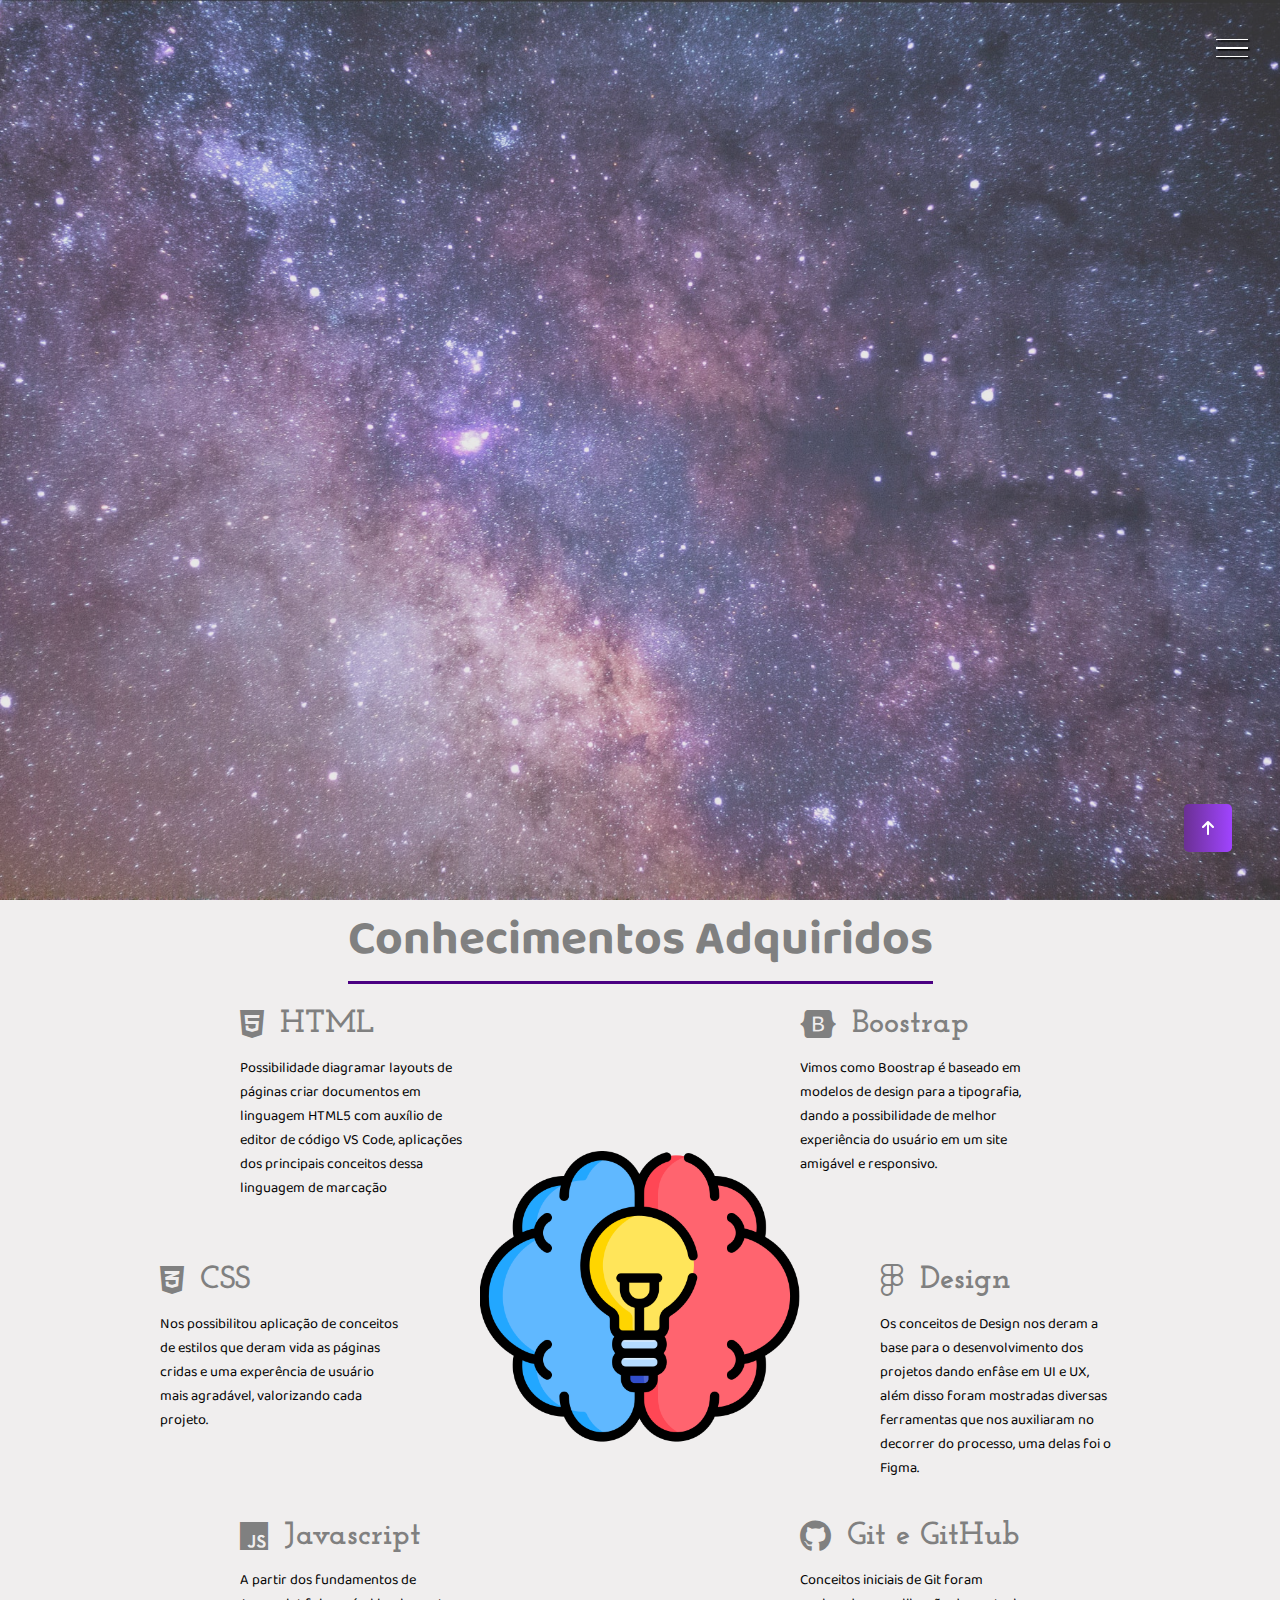
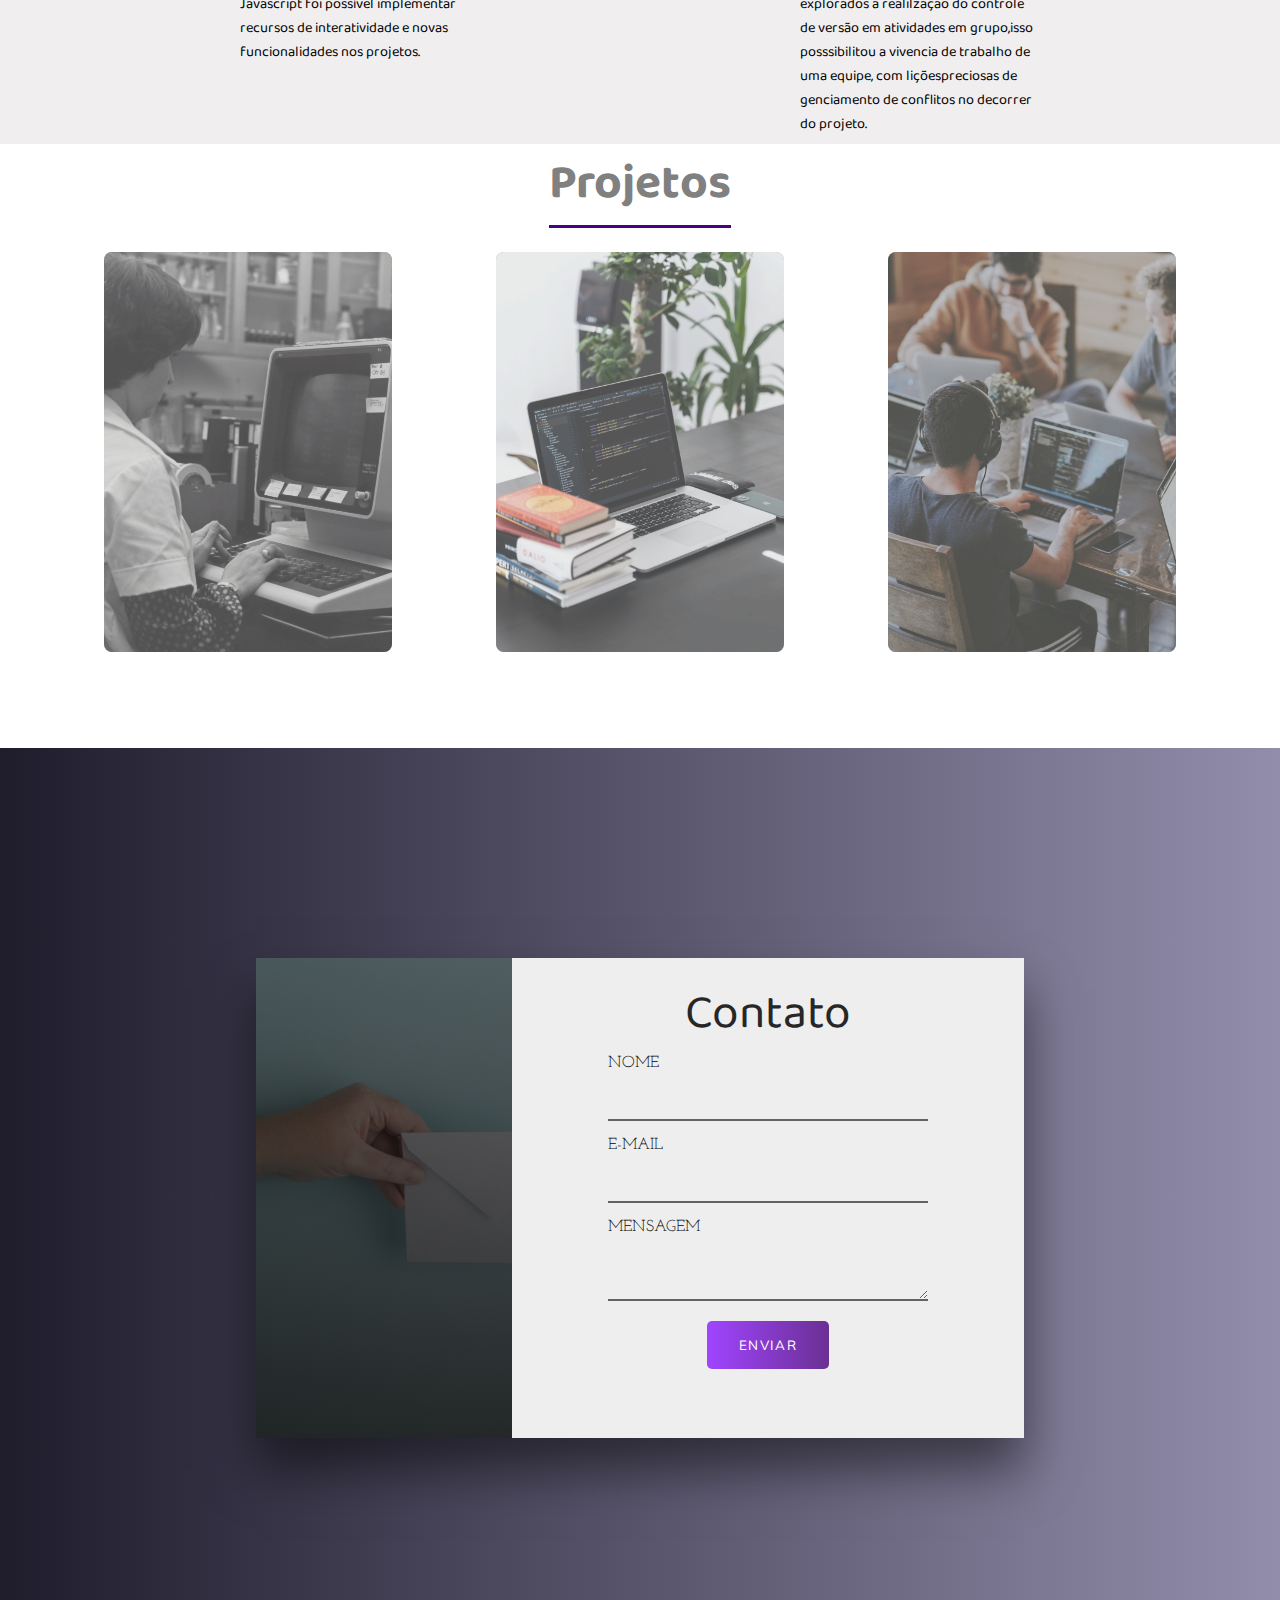
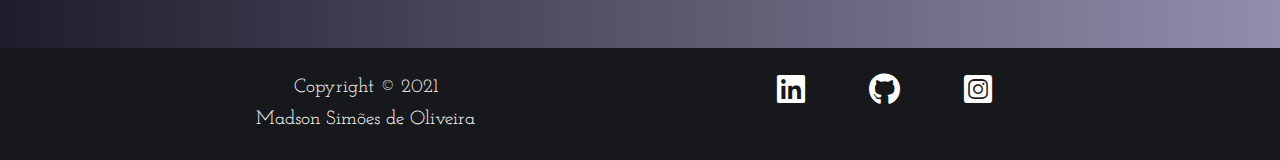
<file: DEPWEB21 - PORTFOLIO/index.html>
<!DOCTYPE html>
<html lang="pt-br">
<head>
    <meta charset="UTF-8">
    <link rel="stylesheet" href="_css/styles.css">   
    <!-- links para icone do site  -->
    <link rel="apple-touch-icon" sizes="180x180" href="_icone/favicon/apple-touch-icon.png">
    <link rel="icon" type="image/png" sizes="32x32" href="_icone/favicon/favicon-32x32.png">
    <link rel="icon" type="image/png" sizes="16x16" href="_icone/favicon/favicon-16x16.png">
    <link rel="manifest" href="_icone/favicon/site.webmanifest">

   
    <title>DEPWEB21-MADSON</title>
</head>
<body>

    <div class="container">
        <!-- Criação da página inicial   -->
        <!-- Criação de um menu hamburguer que esconderá o menu das sessões do site -->
        <header id="home">
            <div class="hamburguer">
                <div class="line" id="line1"></div>
                <div class="line" id="line2"></div>
                <div class="line" id="line3"></div>
                <span>fechar</span>
            </div>

            <!-- Imagem de fundo da Home -->
            <div class="img-wrapper">
                <img src="_img/_home/background.jpg" alt="imagem de cabeçalho">
            </div>
            <div class="banner">
                <h1>PORTFOLIO<br> SENAI - DEPWEB21</h1>
                <h2>Madson Simões de Oliveira</h2>
               <a href="https://github.com/TheMsoliveira/DEPWEB2021"><button>Saiba mais</button></a> 
                
            </div>
         
        <!-- Criação de menu lateral -->
        </header>
        <div class="sidebar">
            <nav>
                <ul class="menu">
                    <li class="menu-item"><a href="#home" class="menu-link">Home</a></li>
                    <li class="menu-item"><a href="#conhecimento" class="menu-link">Conhecimento</a></li>
                    <li class="menu-item"><a href="#projetos" class="menu-link">Projetos</a></li>
                    <li class="menu-item"><a href="#contato" class="menu-link">Contato</a></li>
                </ul>
            </nav>
            <div class="social-midia">
                <a href="https://www.linkedin.com/in/madson-oliveira/"><i class="fab fa-linkedin"></i></a>
                <a href="https://github.com/TheMsoliveira"><i class="fab fa-github"></i></a>
                <a href="https://www.instagram.com/accounts/login/"><i class="fab fa-instagram-square"></i></a>
            </div>
        </div>

        <!-- Criação de sessão de conhecimntos adquiridos-->
        <section class="sessao-conhecimentos">
            <div class="sessao-header">
                <h1>Conhecimentos Adquiridos</h1>
            </div>
            <div class="conhecimentos" id="conhecimento">
                <div class="conhecimento">
                    <div class="conhecimento-header">
                        <i class="fab fa-html5"></i>
                        <h3>HTML</h3>
                    </div>
                    <div class="conhecimento-text">
                        <p> Possibilidade diagramar layouts de páginas criar documentos em linguagem HTML5 com auxílio de editor de código VS Code, aplicações dos principais conceitos dessa linguagem de marcação
                        </p>
                    </div>
                </div>
                <div class="conhecimento">
                    <div class="conhecimento-header">
                        <i class="fab fa-css3-alt"></i>
                        <h3>CSS</h3>
                    </div>
                    <div class="conhecimento-text">
                        <p>
                        Nos possibilitou  aplicação de conceitos de estilos que deram vida as páginas cridas e uma experência de usuário mais agradável, valorizando cada projeto.
                        </p>
                    </div>
                </div>
                <div class="conhecimento">
                    <div class="conhecimento-header">
                        <i class="fab fa-js"></i>
                        <h3>Javascript</h3>
                    </div>
                    <div class="conhecimento-text">
                        <p>A partir dos fundamentos de Javascript foi possível implementar recursos de interatividade e novas funcionalidades nos projetos.</p>
                    </div>
                </div>
                <div class="conhecimento">
                    <div class="conhecimento-header">
                        <i class="fab fa-bootstrap"></i>
                        <h3>Boostrap</h3>
                    </div>
                    <div class="conhecimento-text">
                        <p>Vimos como Boostrap é baseado em  modelos de design para a tipografia, dando a possibilidade de melhor experiência do usuário em um site amigável e responsivo.</p>
                    </div>
                </div>
                <div class="conhecimento">
                    <div class="conhecimento-header">
                        <i class="fab fa-figma"></i>
                        <h3>Design</h3>
                    </div>
                    <div class="conhecimento-text">
                        <p>Os conceitos de Design nos deram a base para o desenvolvimento dos projetos dando enfâse em UI e UX, além disso foram mostradas diversas ferramentas que nos auxiliaram no decorrer do processo, uma delas foi o Figma. </p>
                    </div>
                </div>
                <div class="conhecimento">
                    <div class="conhecimento-header">
                        <i class="fab fa-github"></i>
                        <h3>Git e GitHub</h3>
                    </div>
                    <div class="conhecimento-text">
                        <p>Conceitos iniciais de Git foram explorados a realilzação do controle de versão em atividades em grupo,isso posssibilitou a vivencia de trabalho de uma equipe, com liçõespreciosas de genciamento de conflitos no decorrer do projeto.</p>
                    </div>
                </div>
                <div class="conhecimentos-img-wrapper">
                    <img src="_img/_conhecimento/cerebro.png" alt="imagem-conhecimento-cerebro">
                </div>
            </div>
        </section>
        
        <!-- Criação da sessão de Projetos -  3 cards com uam breve descrição -->
        <section class="sessao-projetos" id="projetos">
            <div class="sessao-header">
                <h1>Projetos</h1>
            </div>
            <div class="projetos">
                <div class="card">
                    <div class="card-img-wrapper">
                        <img src="_img/_projetos/projeto_1.jpg" alt="Site anos 90">
                    </div>
                    <div class="card-info">
                        <h2>Site anos 90</h2>
                        <h3>HTML/CSS</h3>
                        <p>O site compila os conhecimentos de base adquiridos no inicio do curso em HTML e CSS afim de emulaar uma atmosfera de site antigo com aparencia dos anos 90.</p>
                    </div>
                </div>
                <div class="card">
                    <div class="card-img-wrapper">
                        <img src="_img/_projetos/projeto_2.jpg" alt="Site anos 90 com JS">
                    </div>
                    <div class="card-info">
                        <h2>Remake anos 90 </h2>
                        <h3>HTML/CSS/JS</h3>
                        <p>Com mais bagagem fizemos melhorias ao projeto Site anos 90 agora com funcionalidades mais sofisticadas usando o Javascript</p>
                    </div>
                </div>

                <div class="card">
                    <div class="card-img-wrapper">
                        <img src="_img/_projetos/projeto_3.jpg" alt="Resolução de conflitos GitHub">
                    </div>
                    <div class="card-info">
                        <h2>Conflitos GitHub</h2>
                        <h3>BOOTSTRAP</h3>
                        <p>Modificação de um template baseado em Bootstrap localizado em um repositório no GitHub nos dividimos em equipes para melhorias do tema afim de desenvolver o uso prático da ferramenta em um projeto</p>  
                    </div>
                </div>
            </div>
        </section>
    </section>
    <!-- Criação de sessão de Contato - formulário com validações em JS -->
    <section class="sessao-contato" id="contato">
      <div class="contato-wrapper">
        <div class="contato-left"></div>
        <div class="contato-right">
          <h1>Contato</h1>
          <form name="form_contato">
            <div class="input-group">
              <input type="text" class="field" id="nome" required>
              <label for="nome" class="field-label">Nome</label>
            </div>
            <div class="input-group">
              <input type="text" class="field" id="email" required>
              <label for="email" class="field-label">E-mail</label>
            </div>
            <div class="input-group">
              <textarea class="field" id="mensagem" required></textarea>
              <label for="mensagem" class="field-label">Mensagem</label>
            </div>
            <button type="submit" class="btn-submit" onclick="validar()">Enviar</button>
          </form>
        </div>
      </div>
    </section>
    </div>

    <!-- Criação de footer + campo com redes sociais + botão de retorno para a página home -->
    <footer>
        <div class="footer-content">
          <p>
            Copyright  &copy; 2021<br>Madson Simões de Oliveira
          </p>
          <div class="social-list">
            <ul>
              <li><a href="https://www.linkedin.com/in/madson-oliveira/"><i class="fab fa-linkedin"></i></a></li>
              <li><a href="https://github.com/TheMsoliveira"><i class="fab fa-github"></i></a></li>
              <li><a href="https://www.instagram.com/accounts/login/"><i class="fab fa-instagram-square"></i></a></li>
            </ul>
          </div>
        </div>
      </footer>
      <a href="#home" id="link-topo">
        <i class="fas fa-arrow-up"></i>
      </a>
  </div>
</body>
<script src="_js/script.js"></script>
</html>
</file>
<file: DEPWEB21 - PORTFOLIO/_css/styles.css>
@import url('https://fonts.googleapis.com/css2?family=Baloo+Da+2:wght@400;500;600;700;800&family=Josefin+Slab:ital,wght@0,100;0,300;0,400;0,500;0,600;0,700;1,100;1,200;1,300;1,400;1,500;1,600;1,700&family=Mulish:ital,wght@0,200;0,300;0,400;0,500;0,600;0,700;0,800;0,900;1,200;1,300;1,400;1,500;1,600;1,700;1,800;1,900&display=swap');

@import url('https://cdnjs.cloudflare.com/ajax/libs/font-awesome/6.0.0-beta3/css/all.min.css');
/* Reset da página */
*{
    margin: 0;
    padding: 0;
    list-style: none;
    text-decoration: none;
}
/* criação de variaveis css para o caso de alteração na estrutura das fontes */
:root{
    --font-primaria: "Baloo Da 2", serif;
    --font-secundaria:  "Josefin Slab", serif;
    --font-action: "Mulish", serif;
}


html{
    scroll-behavior: smooth;
}
/* Pagina HOME */

/* Menu hamburguer */
/* position :fixed - aparecera em todas as páginas --
z-index:100 trás o elemnto para frente  */
.hamburguer{
    width: 2rem;
    height: 2rem;
    position: fixed;
    z-index: 100;
    right: 2rem;
    top: 2rem;
    display: flex;
    flex-direction: column;
    justify-content:  space-evenly;
    cursor: pointer;
    z-index: 200;
}

.show-menu .hamburguer{
    right: 16rem;
}

.line{
    width: 100%;
    height: .1rem;
    background-color: white;
    box-shadow: 0.1rem 0.1rem 1px black ;
    transition: transform 1s;
}
.show-menu #line1{
    transform: rotate(45deg) translate(.3rem, .3rem);
}
.show-menu #line2{
    opacity: 0;
    visibility: hidden;
}
.show-menu #line3{
    transform: rotate(-45deg)translate(.3rem, -.4rem);
}
.hamburguer span{
    position: absolute;
    left: 3rem;
    height: 2rem;
    width: 6rem;
    display: flex;
    justify-content: center;
    align-items: center;
    background-color: indigo;
    color: white;
    font-family: var(--font-action);
    opacity: 0;
    transition: opacity 1s;
    text-transform: uppercase;
    letter-spacing: .1rem;
    
}
.show-menu .hamburguer:hover span{
    opacity: 1;
}

header{
    width: 100%;
    height: 100vh; 
    overflow: hidden;
    position: relative;
}
/* overflow: hidden; tirando a barra de orolagem caso o conteuido seja maior que o tamanho da página */
/* a unidade de medica usada no heigth 'vh' - view hight é a altura da visualização do navegador ou 
seja o tamanho exato da janela. */
.img-wrapper{
    width: 100%;
    height: 100%;
    overflow: hidden;
    background-color: rgba(0, 0, 0, 0.3);
}
.img-wrapper img{
    height: 100%;
    width: 100%;
    object-fit: cover;
    opacity: 0.7;
    animation: zoom 25s;
    
}
/* animação da imagem de fundo da página home */
@keyframes zoom{
    0%{
        transform: scale(1.3);
    }
    100%{
        transform: scale(1);
    }

}
/* object-fit: cover; evitando que a imgem perca a proporção em 
diferentes tipos de tela com resoluções diferentes, a imagem vai ser 
coberta pelas bordas da página ao invés de reajustar */


/* banner : texto de abertura e botão */
.banner{
    position: absolute;
    top: 30%;
    left: 15%;
}
.banner h1 {
    color: white;
    font-size: 4rem;
    font-family: var(--font-primaria);
    font-weight: 200;
    text-shadow: .3rem .4rem 2px rgba(0, 0, 0, 0.4);
    line-height: 3.5rem;
    margin-bottom: 2rem;
    opacity: 0;
    animation: animacao-banner 1s 0.5s forwards;
    text-align: center;
}
.banner h2 {
    font-family: var(--font-secundaria);
    color: white;
    font-size: 2rem;
    text-shadow: .2rem .2rem  rgba(0, 0, 0, 0.4);
    font-weight: 200;
    margin-bottom: 2rem;
    opacity: 0;
    animation: animacao-banner 1s 0.7s forwards;
}
.banner button{
    font-family: var(--font-action);
    color: white;
    font-size: 1.2 em;
    text-transform: uppercase;
    background: #6a3093; 
    background: -webkit-linear-gradient(to right, #a044ff, #6a3093);  
    background: linear-gradient(to right, #a044ff, #6a3093);
    padding: 1rem 2rem;  
    border: none;
    letter-spacing: .1rem;
    border-radius: 5px;
    cursor: pointer;
    opacity: 0;
    animation: animacao-banner 1s 0.9s forwards ;
    margin-bottom: 3rem;
}
.banner button:hover{
    opacity: .8;
    color: black;
}
/* Animação do banner */
@keyframes animacao-banner {
    0%{
        transform: translateY(10em) rotateY(-30deg);
    }
    100%{
        transform: translateY(0) rotateY(0) ;
        opacity: 1;
    }
}

/* Menu Lateral */
.sidebar{
    width: 20rem;
    height: 100vh;
    background-color: white;
    position: fixed;
    top: 0;
    right: -20rem;
    transition: All 1s;
    z-index: 150;
}

.show-menu .sidebar{
    right: 0rem;
}
/* alteração das propriedades right de .sidebar e sidebar.show-menu - para que o
 menu possa aparecer ao clicar no menu hamburguer*/
.menu{
    position: absolute;
    top: 40%;
    left: 50%;
    transform: translate(-50%, -50%);
    z-index: 200;

}
.menu-item{
    text-align: center;
    margin-bottom: .6rem;
}
.menu-link{
    font-family: var(--font-action) ;
    font-size: 2rem;
    color: gray;
    transition: color 1s;
    
}
.menu-link:hover{
    color: indigo;
}
.social-midia{
    position: absolute;
    bottom: 8rem;
    width: 100%;
    display: flex;
    justify-content: space-evenly;
}
.social-midia i{
    background-color: gray;
    color: white;
    height: 2rem;
    width: 2rem;
    font-size: 1.5rem;
    display: flex;
    align-items: center;
    justify-content: center;
    align-items: center;
    transition: "color, background-color";
    transition-duration: .5s;
    border-radius: 50%;
}
.social-midia i:hover{
    color:indigo;
    background-color: white;
}

/* Página CONHECIMENTO */
.conhecimentos{
    display: grid;
    grid-template-columns: repeat(16, 1fr);
    grid-template-rows: repeat(6, 6rem);
    row-gap: 2rem;
}
.conhecimento:nth-child(1){
    grid-column: 4/7 ;
    grid-row: 1/3;
}
.conhecimento:nth-child(2){
    grid-column: 3/6 ;
    grid-row: 3/5;
}
.conhecimento:nth-child(3){
    grid-column: 4/7 ;
    grid-row: 5/ -1;
}
.conhecimento:nth-child(4){
    grid-column: 11/14 ;
    grid-row: 1/3;
}
.conhecimento:nth-child(5){
    grid-column: 12/15 ;
    grid-row: 3/5;
}
.sessao-conhecimentos{
    background-color: rgb(240, 238, 238);
}
.conhecimento:nth-child(6){
    grid-column: 11/14 ;
    grid-row: 5/-1;

}
.sessao-header{
    display: flex;
    align-items: center;
    justify-content: center;
}
.sessao-header h1{
    font-family: var(--font-primaria);
    color: gray;
    font-size: 3rem;
    border-bottom: solid 3px indigo;
    margin-bottom: 1.5rem;
}
.conhecimento-header{
    display: flex;
    align-items: center;
    color: gray;
}
.conhecimento-header i{
    font-size: 2rem;
}
.conhecimento-header h3{
    font-family: var(--font-secundaria);
    font-size: 2rem;
    padding-left: 1rem;
}
.conhecimento-text {
    font-family: var(--font-primaria);
    margin-top: 1rem ;
    font-size: .9rem;
    
}
.conhecimentos-img-wrapper{
    grid-column: 7 / 11;
    grid-row: 2 / 6;
    width: 100%;
}
.conhecimentos-img-wrapper img {
    object-fit: cover;
    width: 100%;
}
.projetos{
    display: flex;
    justify-content: space-evenly;
}
.card {
    width: 18rem;
    height: 25rem;
    position: relative;
    margin-bottom: 6rem;
    
}
.card-img-wrapper {
    width: 100%;
    height: 100%;
    background-color: gray;
    border-radius: .5rem;
    opacity: .8;
}
.card-img-wrapper img {
    object-fit: cover;
    width: 100%;
    height: 100%;
    opacity: 0.8;
    border-radius: .5rem;
    transition: opacity .3s;

}
.card:hover .card-img-wrapper img {
    opacity: 0.5;
  }
.card-info {
    position: absolute;
    bottom: 0;
    opacity: 0;
    visibility: hidden;
    padding: 2rem;
    text-shadow: 0.3rem 0.2rem 0.3rem rgba(0, 0, 0, 0.6);
    transition: all 0.3s;
  }
  
.card-info h2{
    font-family: var(--font-secundaria);
    font-size: 1.5rem;
    font-weight: bolder;
    color: white;
}
.card-info h3{
    font-family: var(--font-secundaria);
    font-weight: bolder;
    color: rgb(247, 156, 169);
    margin-bottom: 1.5rem;
}
.card-info p{
    font-family: var(--font-secundaria);
    color: white;
    width: 100%;
    font-weight: 400;
    margin-bottom: 2rem;
    background-color: rgba(247,156, 159, 0.4);
    padding: 1rem;
   
}


.card:hover .card-info{
    bottom: 2rem;
    opacity: 1;
    visibility: visible;
    
    
}
/* Página CONTATO */
.sessao-contato {
    width: 100%;
    height: 100vh;
    background: linear-gradient(to right, #1f1c2c, #928dab);
    display: flex;
    align-items: center;
    justify-content: center;
  }
  
  .contato-wrapper {
    width: 60%;
    height: 30rem;
    display: flex;
    box-shadow: 0 2rem 3rem rgba(0, 0, 0, 0.5);
  }
  
  .contato-left {
    width: 40%;
    background: linear-gradient(rgba(15, 15, 15, 0.6), rgba(22, 22, 22, 0.9)),
      url(../_img/_contato/img-mail.jpg);
    background-size: cover;
  }
  
  .contato-right {
    width: 65%;
    background-color: #eee;
    padding: 1rem 3rem 3rem 3rem;
  }
  
  .sessao-contato h1 {
    width: 100%;
    text-align: center;
    font-family: var(--font-primaria);
    color: #272727;
    font-size: 3rem;
    font-weight: lighter;
  }
  
  .sessao-contato form {
    width: 100%;
    display: flex;
    flex-direction: column;
    align-items: center;
  }
  
  .input-group {
    position: relative;
  }
  
  .field {
    background: transparent;
    border: none;
    width: 20rem;
    font-size: 1rem;
    font-family: var(--font-secundaria);
    border-bottom: 2px solid #636363;
    height: 3rem;
    outline: none;
    margin: 1rem 0;
  }
  
  .input-group textarea {
    padding-top: 1rem;
    max-width: 25rem;
    max-height: 3rem;
  }
  
  .field-label {
    position: absolute;
    left: 0;
    
    font-size: 1rem;
    font-family: var(--font-secundaria);
    text-transform: uppercase;
    
  }
  
  /* Botão HOME */
  
  .btn-submit {
    font-family: var(--font-action);
    color: white;
    font-size: 1.2 em;
    text-transform: uppercase;
    background: #6a3093; 
    background: -webkit-linear-gradient(to right, #a044ff, #6a3093);  
    background: linear-gradient(to right, #a044ff, #6a3093);
    padding: 1rem 2rem;  
    border: none;
    letter-spacing: .1rem;
    border-radius: 5px;
    cursor: pointer;
  }
  
  .preenchido{
      pointer-events: none;
  }

  /* FOOTER */
  footer{
    width: 100%;
    height: 7rem;
    background-color: #17181b;
    display: flex;
    justify-content: center;
    align-items: center;
  }
  
  .footer-content{
    width: 60%;
    display: flex;
    justify-content: space-between;
  }
  
  .footer-content p{
    font-family: var(--font-secundaria);
    color: white;
    font-size: 1.2rem;
  }
  
  .social-list a{
    margin: 0 2rem;
    color: white;
    font-size: 2rem;
  }
  
  .social-list ul {
    display: flex;
  }
  
  #link-topo{
    position: fixed;
    right: 3rem;
    bottom: 3rem;
    width: 3rem;
    height: 3rem;
    background: #6a3093;
    background: -webkit-linear-gradient(to right, #a044ff, #6a3093);
    background: linear-gradient(to left, #a044ff, #6a3093);
    display: flex;
    justify-content: center;
    align-items: center;
    color: #fff;
    border-radius: .3rem;
    box-shadow:  0 0.1rem 0.6rem #00000009;
  }
  .footer-content p{
    text-align: center;
    line-height: 2rem;
  }
</file>
